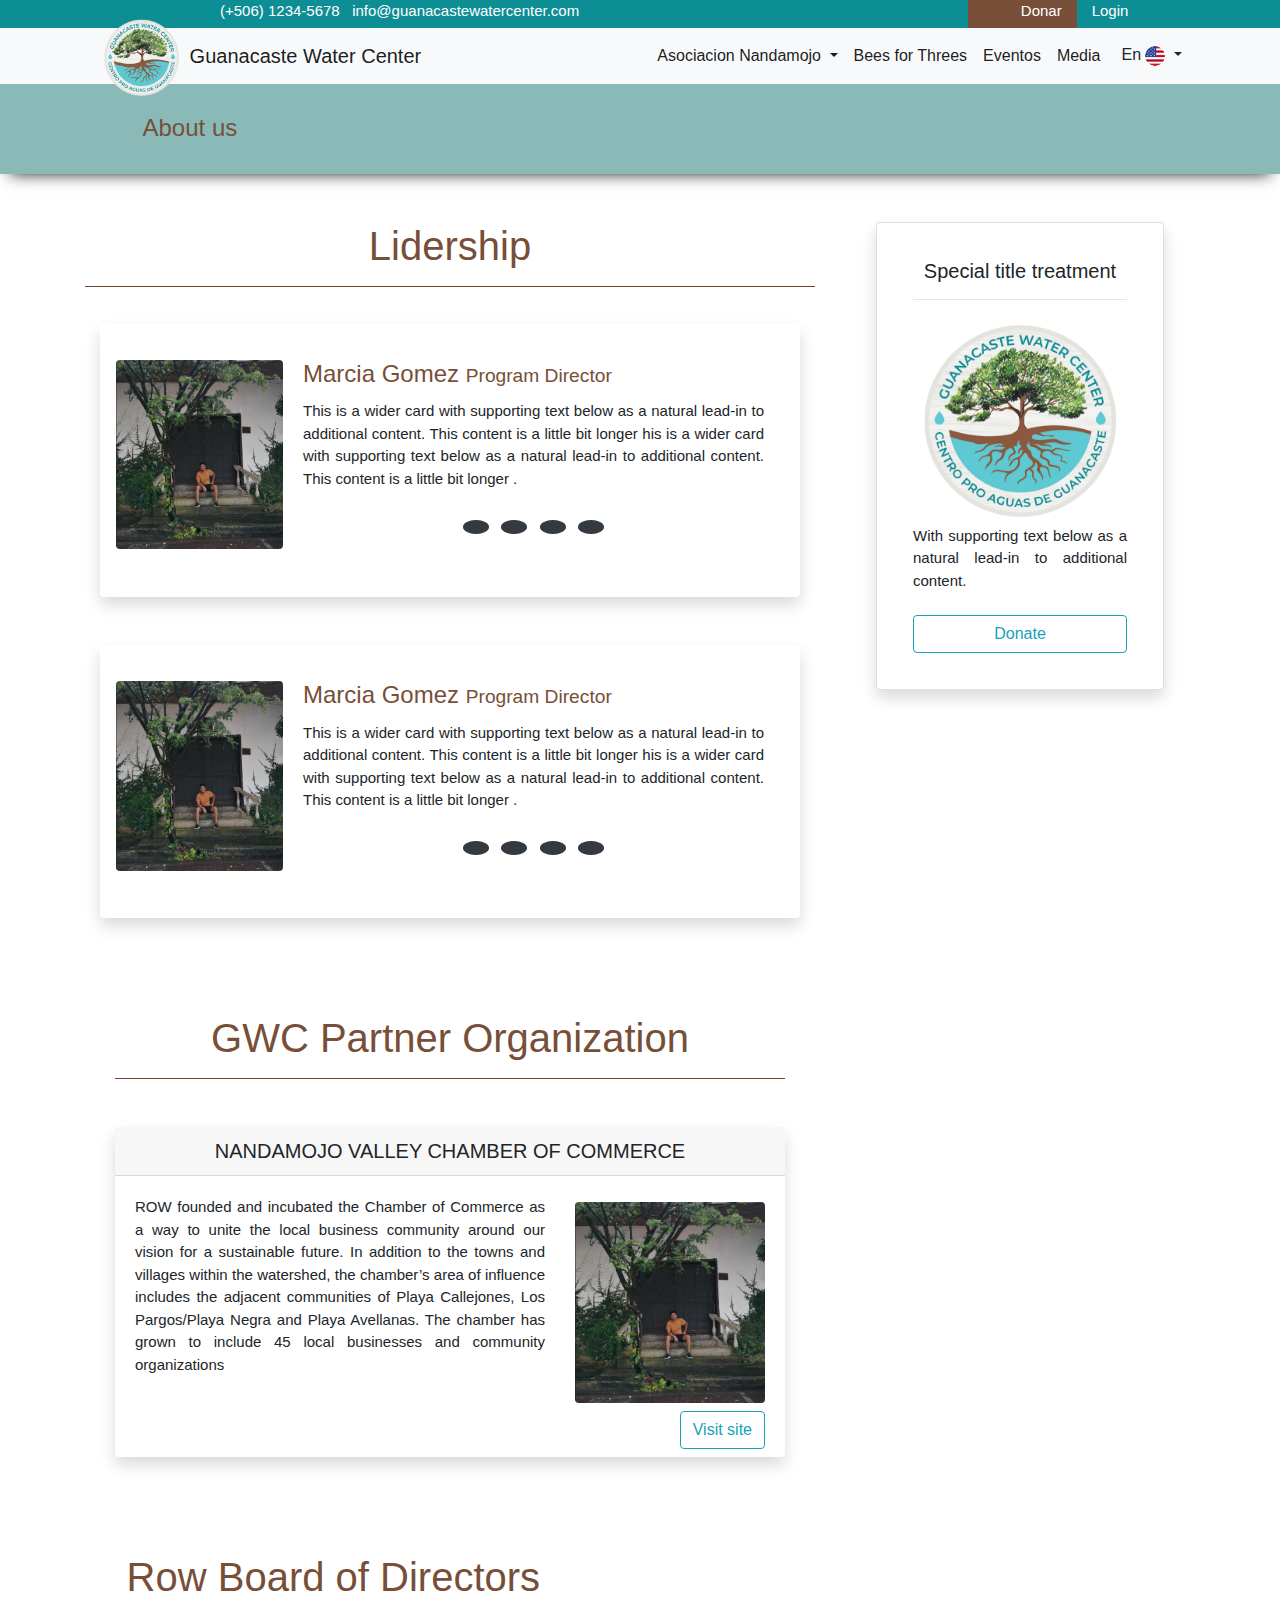
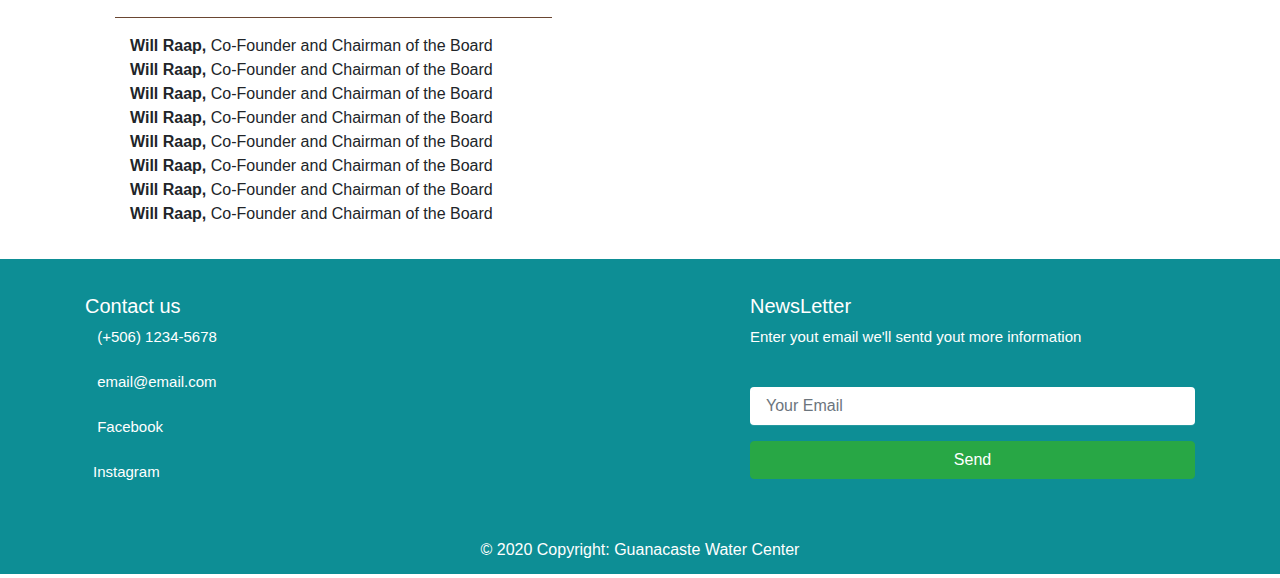
<file: aboutUs.html>
<!DOCTYPE html>
<html lang="en">

<head>
    <meta charset="UTF-8">

    <link rel="stylesheet" href="https://stackpath.bootstrapcdn.com/bootstrap/4.4.1/css/bootstrap.min.css" integrity="sha384-Vkoo8x4CGsO3+Hhxv8T/Q5PaXtkKtu6ug5TOeNV6gBiFeWPGFN9MuhOf23Q9Ifjh" crossorigin="anonymous">

    <link rel="stylesheet" href="https://use.fontawesome.com/releases/v5.0.13/css/all.css" integrity="sha384-DNOHZ68U8hZfKXOrtjWvjxusGo9WQnrNx2sqG0tfsghAvtVlRW3tvkXWZh58N9jp" crossorigin="anonymous">

    <link href="https://fonts.googleapis.com/css2?family=Fauna+One&family=Sansita:wght@700&display=swap" rel="stylesheet">

    <link rel="stylesheet" href="css/about.css">

    <link rel="stylesheet" href="/css/libs/glider.min.css">

    <meta name="viewport" content="height=device-height, initial-scale=1.0">
    <meta name="viewport" content="width=device-width, initial-scale=1">

    <title>Guanacaste Water Center</title>

</head>

<body>

    <header>


        <div id="first_navbar" class="d-none d-xl-block">
            <div class="row">
                <div class="col-9 text-left ">
                    <p class="text-white phone"><i class="fas fa-phone"></i> (+506) 1234-5678&nbsp;&nbsp; <i class="fas fa-envelope"></i> info@guanacastewatercenter.com</p>

                </div>
                <div class="col-1 text-right donar">

                    <p class="text-white"><i class="fas fa-hand-holding-usd">&nbsp;</i>Donar</p>
                </div>
                <div class="col-1 text-left">
                    <p class="text-white"><i class="fas fa-sign-in-alt"></i> Login</p>
                </div>
            </div>
        </div>


        <nav class="navbar navbar-expand-lg navbar-light bg-light ">
            <div class="container ">
                <a class="navbar-brand " href="index.html">
                    <div class="row ">
                        <div class="col ">
                            <img src="img/7.png " width="30 " height="30 " class="flota d-inline-block align-top disableWidth720 " alt=" ">
                        </div>
                        <div class="col-12 col-md-8 ">
                            &nbsp;Guanacaste Water Center
                        </div>
                    </div>
                </a>
                <button class="navbar-toggler " type="button " data-toggle="collapse " data-target="#navbarSupportedContent " aria-controls="navbarSupportedContent " aria-expanded="false " aria-label="Toggle navigation ">
                    <span class="navbar-toggler-icon "></span>
                  </button>

                <div class="collapse navbar-collapse" id="navbarSupportedContent">

                    <ul class="navbar-nav ml-auto">
                        <li class="nav-item active dropdown">
                            <a routerLinkActive="active" class="nav-link dropdown-toggle color_texto" routerLink="/ " id="navbarDropdown" role="button" data-toggle="dropdown" aria-haspopup="true" aria-expanded="false">
                            Asociacion Nandamojo
                        </a>
                            <div class="dropdown-menu" aria-labelledby="navbarDropdown">
                                <a class="dropdown-item color_texto" routerLink="/ " href="aboutUs.html ">About us</a>
                                <hr>
                                <a class="dropdown-item color_texto " routerLink="/ " href="gw.html ">Guanacaste Watershed</a>
                            </div>
                        </li>


                        <li class="nav-item active">
                            <a class="nav-link color_texto" routerLinkActive="active" routerLink="/ " href="bft.html ">Bees for Threes</a>
                        </li>

                        <li class="nav-item active">
                            <a class="nav-link color_texto" routerLinkActive="active" routerLink="/ " href="eventos.html ">Eventos</a>
                        </li>

                        <li class="nav-item active">
                            <a class="nav-link color_texto" routerLinkActive="active" routerLink="/ " href="media.html ">Media</a>
                        </li>

                        <li class="nav-item boton_nav">
                            <div class="btn-group boton_nav">
                                <button type="button" class="btn btn-light dropdown-toggle" data-toggle="dropdown" aria-haspopup="true" aria-expanded="false">
                                  En   <img class="rounded-circle" src="img/bandera.png" alt=" " height="20px" width="20px">
                                </button>
                                <div class="dropdown-menu ">
                                    <a class="dropdown-item" href="#">Es   <img class="rounded-circle" src="img/banderaEs.png" alt=" " height="20px" width="20px"></a>
                                </div>
                            </div>
                        </li>

                    </ul>

                </div>
            </div>
        </nav>

        <div id="header-three" class="container-fluid">
            <div id="header-three-content" class="col-10">
                <h4 id="third-header-title">About us</h4>
            </div>
        </div>

    </header>





    <div class="container">
        <div class="row">

            <div class="col-sm-8">
                <div class="mt-5">
                    <h1 id="title">Lidership</h1>
                    <hr color="#774F38" />
                </div>
                <!-- lideres -->

                <div class="container margen_lider">
                    <div class=" shadow p-3  bg-white rounded">
                        <div class="row no-gutters ">
                            <div class="col-md-3 mt-1 ">
                                <img src="img/Reni.PNG " height="80%" class="card-img mt-3 rounded" alt="... ">
                            </div>
                            <div class="col-md-9 ">
                                <div class="card-body ">
                                    <div class="text-left">
                                        <h4 class="card-title texto_lideres ">Marcia Gomez <small>Program Director</small></h4>
                                    </div>
                                    <div>
                                        <p class="card-text text-justify ">This is a wider card with supporting text below as a natural lead-in to additional content. This content is a little bit longer his is a wider card with supporting text below as a natural lead-in to additional content.
                                            This content is a little bit longer .
                                        </p>
                                    </div>
                                    <div class="text-center mt-4">
                                        <button class="btn btn-dark m-1 rounded-circle"> <i class="fab fa-facebook-f fa-x "></i> </button>
                                        <button class="btn btn-dark m-1 rounded-circle"> <i class="fas fa-envelope fa-1x "></i></button>
                                        <button class="btn btn-dark m-1 rounded-circle"> <i class="fab fa-twitter fa-1x "></i></button>
                                        <button class="btn btn-dark m-1 rounded-circle"> <i class="fab fa-instagram fa-1x "></i></button>
                                    </div>

                                    </p>
                                </div>
                            </div>
                        </div>
                    </div>


                    <div class=" shadow p-3 mt-5 bg-white rounded col-xl-12 col-sm-12 col-md-12">
                        <div class="row no-gutters ">
                            <div class="col-md-3 mt-1 ">
                                <img src="img/Reni.PNG " height="80%" class="card-img mt-3 rounded" alt="... ">
                            </div>
                            <div class="col-md-9 ">
                                <div class="card-body ">
                                    <div class="text-left">
                                        <h4 class="card-title texto_lideres ">Marcia Gomez <small>Program Director</small></h4>
                                    </div>
                                    <div>
                                        <p class="card-text text-justify ">This is a wider card with supporting text below as a natural lead-in to additional content. This content is a little bit longer his is a wider card with supporting text below as a natural lead-in to additional content.
                                            This content is a little bit longer .
                                        </p>
                                    </div>
                                    <div class="text-center mt-4">
                                        <button class="btn btn-dark m-1 rounded-circle"> <i class="fab fa-facebook-f fa-x "></i> </button>
                                        <button class="btn btn-dark m-1 rounded-circle"> <i class="fas fa-envelope fa-1x "></i></button>
                                        <button class="btn btn-dark m-1 rounded-circle"> <i class="fab fa-twitter fa-1x "></i></button>
                                        <button class="btn btn-dark m-1 rounded-circle"> <i class="fab fa-instagram fa-1x "></i></button>
                                    </div>

                                    </p>
                                </div>
                            </div>
                        </div>
                    </div>

                </div>
                <!-- fin lideres -->

                <div class="container mt-5 ">
                    <div class="row ">
                        <div class="col-xl-12 col-sm-12 ">
                            <div class="col container mb-3">
                                <div class="mt-5">
                                    <h1 id="title">GWC Partner Organization</h1>
                                    <hr color="#774F38" />
                                </div>
                            </div>
                            <div class="col">

                                <div class=" shadow rounded mt-5">
                                    <h5 class="card-header text-center">NANDAMOJO VALLEY CHAMBER OF COMMERCE</h5>
                                    <div class="card-body card_back">
                                        <div class="row">
                                            <div class="col-sm-8">
                                                <p class="card-text text-justify">ROW founded and incubated the Chamber of Commerce as a way to unite the local business community around our vision for a sustainable future. In addition to the towns and villages within the watershed, the
                                                    chamber’s area of influence includes the adjacent communities of Playa Callejones, Los Pargos/Playa Negra and Playa Avellanas. The chamber has grown to include 45 local businesses and community organizations</p>

                                            </div>
                                            <div class="col-sm-4 marin_img_card">
                                                <img src="img/Reni.PNG " height="80%" class="card-img mt-3 rounded" alt="... ">
                                                <div class="text-right mt-2">
                                                    <a href="#" class="btn btn-outline-info ">Visit site</a>
                                                </div>
                                            </div>
                                        </div>
                                    </div>
                                </div>

                            </div>
                        </div>
                    </div>
                </div>

                <div class="container">
                    <div class="container mt-5 ">
                        <div class="row ">
                            <div class="col-xl-8 col-xs-12 col-md-12 col-lg-12 ">
                                <div class="mt-5">
                                    <h1 id="title">Row Board of Directors</h1>
                                    <hr color="#774F38" />
                                </div>
                                <div class="container mt-2 margen col-sm-12 ">
                                    <span><b>Will Raap, </b> Co-Founder and Chairman of the Board</span><br>
                                    <span><b>Will Raap, </b> Co-Founder and Chairman of the Board</span><br>
                                    <span><b>Will Raap, </b> Co-Founder and Chairman of the Board</span><br>
                                    <span><b>Will Raap, </b> Co-Founder and Chairman of the Board</span><br>
                                    <span><b>Will Raap, </b> Co-Founder and Chairman of the Board</span><br>
                                    <span><b>Will Raap, </b> Co-Founder and Chairman of the Board</span><br>
                                    <span><b>Will Raap, </b> Co-Founder and Chairman of the Board</span><br>
                                    <span><b>Will Raap, </b> Co-Founder and Chairman of the Board</span><br>
                                </div>
                            </div>
                        </div>
                    </div>
                </div>

            </div>

            <div class="col-sm-4 mt-5">

                <div class="container text-right card text-center shadow p-3 mb-5 bg-white rounded " style="width: 18rem; ">
                    <div class="card-body ">
                        <h5 class="card-title ">Special title treatment</h5>
                        <hr>
                        <img src="img/7.png " class="card-img " alt="... ">
                        <p class="card-text text-justify">With supporting text below as a natural lead-in to additional content.</p>
                        <button type="button" class="btn btn-outline-info btn-block">Donate</button>

                    </div>
                </div>
            </div>

        </div>
    </div>


    <br><br>


    <footer class="footer ">
        <div class="container ">
            <div class="row ">
                <div class="col-md-5 ">
                    <h5>Contact us</h5>
                    <ul class="list-unstyled ">
                        <li>
                            <p><i class="fas fa-phone fa-1x mr-2 "></i>&nbsp;(+506) 1234-5678</p>
                        </li>
                        <li>
                            <p><i class="fas fa-envelope fa-1x mr-2 "></i>&nbsp;email@email.com</p>
                        </li>
                        <li>
                            <p><i class="fab fa-facebook-f fa-1x mr-2 "></i>&nbsp;Facebook</p>
                        </li>
                        <li>
                            <p><i class="fab fa-instagram fa-1x mr-2 "></i>Instagram</p>
                        </li>
                    </ul>
                </div>
                <div class="col-md-2 ">
                </div>
                <div class="col-md-5 ">
                    <form>
                        <fieldset class="form-group ">
                            <h5>NewsLetter</h5>
                            <p>Enter yout email we'll sentd yout more information</p>
                            <!-- <input type="email " class="form-control " id="exampleInputEmail1 " placeholder="Enter email "> -->
                        </fieldset>
                        <fieldset class="form-group ">
                            <input type="text " class="form-control " placeholder="Your Email ">
                        </fieldset>
                        <fieldset class="form-group text-xs-right ">
                            <button type="button " class="btn btn-success btn-block ">Send</button>
                        </fieldset>
                    </form>
                </div>
            </div>
        </div>

        <!-- Copyright -->
        <div class="footer-copyright text-center py-3 mt-3 ">© 2020 Copyright:
            <a> Guanacaste Water Center</a>
        </div>
        <!-- Copyright -->

    </footer>


    <script src="https://code.jquery.com/jquery-3.4.1.slim.min.js " integrity="sha384-J6qa4849blE2+poT4WnyKhv5vZF5SrPo0iEjwBvKU7imGFAV0wwj1yYfoRSJoZ+n " crossorigin="anonymous "></script>
    <script src="https://cdn.jsdelivr.net/npm/popper.js@1.16.0/dist/umd/popper.min.js " integrity="sha384-Q6E9RHvbIyZFJoft+2mJbHaEWldlvI9IOYy5n3zV9zzTtmI3UksdQRVvoxMfooAo " crossorigin="anonymous "></script>
    <script src="https://stackpath.bootstrapcdn.com/bootstrap/4.4.1/js/bootstrap.min.js " integrity="sha384-wfSDF2E50Y2D1uUdj0O3uMBJnjuUD4Ih7YwaYd1iqfktj0Uod8GCExl3Og8ifwB6 " crossorigin="anonymous "></script>
    <script src="js/Index.js "></script>

</body>

</html>
</file>
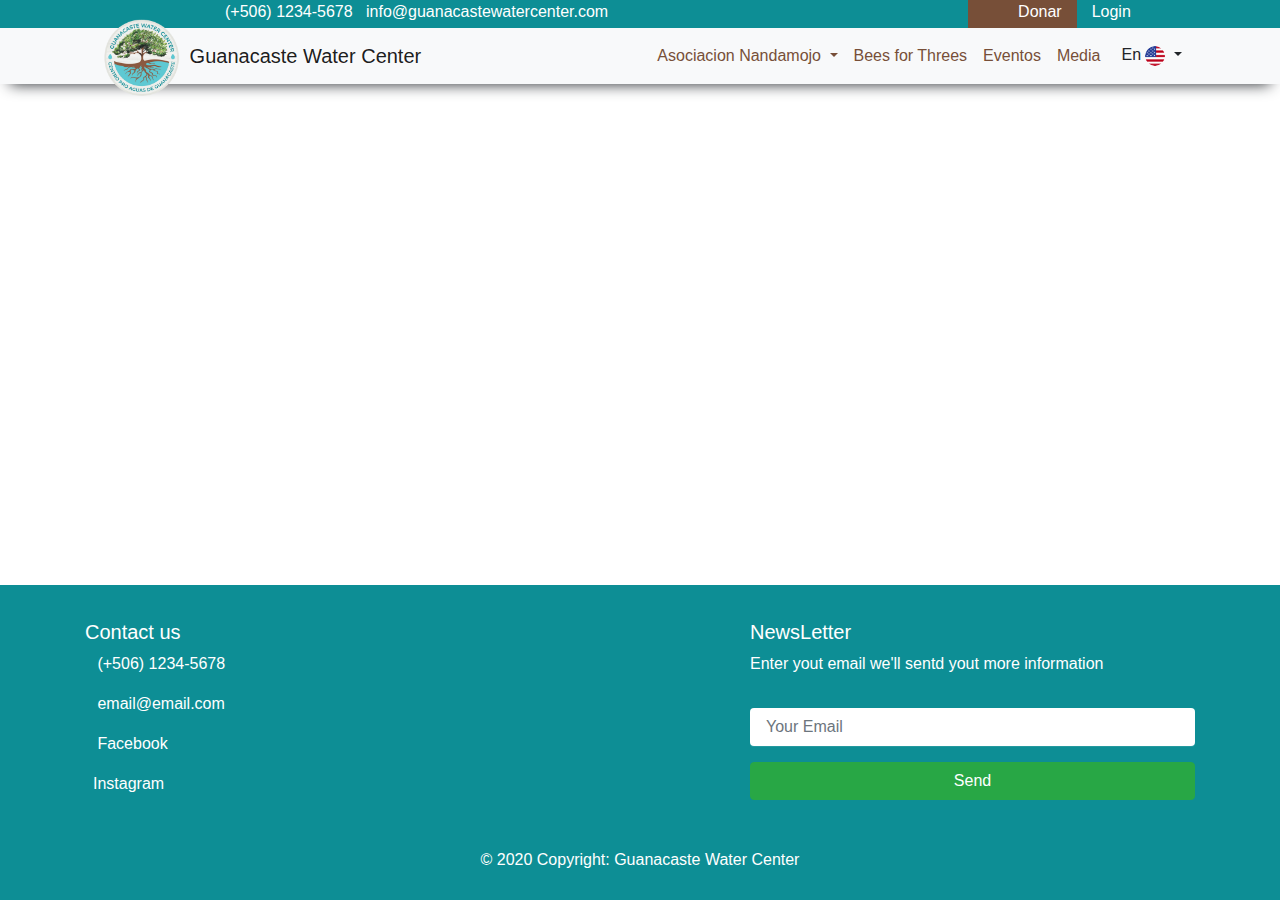
<file: eventos.html>
<!DOCTYPE html>
<html lang="en">

<head>
    <meta charset="UTF-8">

    <link rel="stylesheet" href="https://stackpath.bootstrapcdn.com/bootstrap/4.4.1/css/bootstrap.min.css" integrity="sha384-Vkoo8x4CGsO3+Hhxv8T/Q5PaXtkKtu6ug5TOeNV6gBiFeWPGFN9MuhOf23Q9Ifjh" crossorigin="anonymous">

    <link rel="stylesheet" href="https://use.fontawesome.com/releases/v5.0.13/css/all.css" integrity="sha384-DNOHZ68U8hZfKXOrtjWvjxusGo9WQnrNx2sqG0tfsghAvtVlRW3tvkXWZh58N9jp" crossorigin="anonymous">

    <link href="https://fonts.googleapis.com/css2?family=Fauna+One&family=Sansita:wght@700&display=swap" rel="stylesheet">

    <link rel="stylesheet" href="css/eventos.css">

    <link rel="stylesheet" href="/css/libs/glider.min.css">

    <meta name="viewport" content="width=device-width, initial-scale=1.0">

    <title>Guanacaste Water Center</title>

</head>

<body>

    <header>

        <div id="first_navbar" class="d-none d-xl-block">
            <div class="row">
                <div class="col-9 text-left ">
                    <p class="text-white phone"><i class="fas fa-phone"></i> (+506) 1234-5678&nbsp;&nbsp; <i class="fas fa-envelope"></i> info@guanacastewatercenter.com</p>

                </div>
                <div class="col-1 text-right donar">

                    <p class="text-white"><i class="fas fa-hand-holding-usd">&nbsp;</i>Donar</p>
                </div>
                <div class="col-1 text-left">
                    <p class="text-white"><i class="fas fa-sign-in-alt"></i> Login</p>
                </div>
            </div>
        </div>


        <nav class="navbar navbar-expand-lg navbar-light bg-light ">
            <div class="container ">
                <a class="navbar-brand " href="index.html">
                    <div class="row ">
                        <div class="col ">
                            <img src="img/7.png " width="30 " height="30 " class="flota d-inline-block align-top disableWidth720 " alt=" ">
                        </div>
                        <div class="col-12 col-md-8 ">
                            &nbsp;Guanacaste Water Center
                        </div>
                    </div>
                </a>
                <button class="navbar-toggler " type="button " data-toggle="collapse " data-target="#navbarSupportedContent " aria-controls="navbarSupportedContent " aria-expanded="false " aria-label="Toggle navigation ">
                    <span class="navbar-toggler-icon "></span>
                  </button>

                <div class="collapse navbar-collapse" id="navbarSupportedContent">

                    <ul class="navbar-nav ml-auto">
                        <li class="nav-item active dropdown">
                            <a routerLinkActive="active" class="nav-link dropdown-toggle color_texto" routerLink="/ " id="navbarDropdown" role="button" data-toggle="dropdown" aria-haspopup="true" aria-expanded="false">
                            Asociacion Nandamojo
                        </a>
                            <div class="dropdown-menu" aria-labelledby="navbarDropdown">
                                <a class="dropdown-item color_texto" routerLink="/ " href="aboutUs.html ">About us</a>
                                <hr>
                                <a class="dropdown-item color_texto " routerLink="/ " href="gw.html ">Guanacaste Watershed</a>
                            </div>
                        </li>


                        <li class="nav-item active">
                            <a class="nav-link color_texto" routerLinkActive="active" routerLink="/ " href="bft.html ">Bees for Threes</a>
                        </li>

                        <li class="nav-item active">
                            <a class="nav-link color_texto" routerLinkActive="active" routerLink="/ " href="eventos.html ">Eventos</a>
                        </li>

                        <li class="nav-item active">
                            <a class="nav-link color_texto" routerLinkActive="active" routerLink="/ " href="media.html ">Media</a>
                        </li>

                        <li class="nav-item boton_nav">
                            <div class="btn-group boton_nav">
                                <button type="button" class="btn btn-light dropdown-toggle" data-toggle="dropdown" aria-haspopup="true" aria-expanded="false">
                                  En   <img class="rounded-circle" src="img/bandera.png" alt=" " height="20px" width="20px">
                                </button>
                                <div class="dropdown-menu ">
                                    <a class="dropdown-item" href="#">Es   <img class="rounded-circle" src="img/banderaEs.png" alt=" " height="20px" width="20px"></a>
                                </div>
                            </div>
                        </li>

                    </ul>

                </div>
            </div>
        </nav>


    </header>



    <footer class="footer ">
        <div class="container ">
            <div class="row ">
                <div class="col-md-5 ">
                    <h5>Contact us</h5>
                    <ul class="list-unstyled ">
                        <li>
                            <p><i class="fas fa-phone fa-1x mr-2 "></i>&nbsp;(+506) 1234-5678</p>
                        </li>
                        <li>
                            <p><i class="fas fa-envelope fa-1x mr-2 "></i>&nbsp;email@email.com</p>
                        </li>
                        <li>
                            <p><i class="fab fa-facebook-f fa-1x mr-2 "></i>&nbsp;Facebook</p>
                        </li>
                        <li>
                            <p><i class="fab fa-instagram fa-1x mr-2 "></i>Instagram</p>
                        </li>
                    </ul>
                </div>
                <div class="col-md-2 ">
                </div>
                <div class="col-md-5 ">
                    <form>
                        <fieldset class="form-group ">
                            <h5>NewsLetter</h5>
                            <p>Enter yout email we'll sentd yout more information</p>
                            <!-- <input type="email " class="form-control " id="exampleInputEmail1 " placeholder="Enter email "> -->
                        </fieldset>
                        <fieldset class="form-group ">
                            <input type="text " class="form-control " placeholder="Your Email ">
                        </fieldset>
                        <fieldset class="form-group text-xs-right ">
                            <button type="button " class="btn btn-success btn-block ">Send</button>
                        </fieldset>
                    </form>
                </div>
            </div>
        </div>

        <!-- Copyright -->
        <div class="footer-copyright text-center py-3 mt-3 ">© 2020 Copyright:
            <a> Guanacaste Water Center</a>
        </div>
        <!-- Copyright -->

    </footer>




    <script src="https://code.jquery.com/jquery-3.4.1.slim.min.js" integrity="sha384-J6qa4849blE2+poT4WnyKhv5vZF5SrPo0iEjwBvKU7imGFAV0wwj1yYfoRSJoZ+n" crossorigin="anonymous"></script>
    <script src="https://cdn.jsdelivr.net/npm/popper.js@1.16.0/dist/umd/popper.min.js" integrity="sha384-Q6E9RHvbIyZFJoft+2mJbHaEWldlvI9IOYy5n3zV9zzTtmI3UksdQRVvoxMfooAo" crossorigin="anonymous"></script>
    <script src="https://stackpath.bootstrapcdn.com/bootstrap/4.4.1/js/bootstrap.min.js" integrity="sha384-wfSDF2E50Y2D1uUdj0O3uMBJnjuUD4Ih7YwaYd1iqfktj0Uod8GCExl3Og8ifwB6" crossorigin="anonymous"></script>
    <script src="/js/Index.js"></script>

</body>

</html>
</file>
<file: css/about.css>
#title {
    color: #774f38;
    /* font-size: 60px; */
    text-align: center;
}

.margen_lider {
    margin-top: 5%;
}

.marin_img_card {
    margin-top: -10px;
}

.prueba {
    z-index: 1;
    position: absolute;
    height: 83px;
    width: 83px;
    margin-top: -22px;
}

.img_donar {
    width: 15px;
    height: 15px;
    position: absolute;
    z-index: 12;
    top: 5px;
    left: 35px;
}

.bandera {
    position: absolute;
    right: 30px;
}

#first_navbar {
    background-color: #0D8E95;
    height: 28px;
}

.color_texto {
    color: #774F38;
}

.texto_lideres {
    color: #774F38;
}

.margen {
    margin-top: -30px;
}

h1,
h2,
h3,
h4,
h5 {
    clear: both;
    font-family: 'Archivo Narrow', sans-serif;
}

p {
    margin-bottom: 1.5em;
    font-size: 15px;
}

.donar {
    background-color: #774F38;
}

.flotante {
    position: fixed;
    bottom: 0px;
    right: 0px;
    width: 83px;
    height: 83px;
    z-index: 10;
    top: -25px;
    left: 820px;
    margin-top: 225px;
}

.flota {
    position: absolute;
    width: 83px;
    height: 83px;
    z-index: 12;
    top: -25px;
    left: 30px;
}

#barra {
    height: 30px;
}

.phone {
    margin-left: 220px;
}

@media (min-width: 0px) {
    .disableWidth720 {
        display: none !important;
    }
}

@media (min-width: 720px) {
    .disableWidth720 {
        display: block !important;
    }
}

html {
    position: relative;
    min-height: 100%;
}

body {
    /* Margin bottom by footer height */
    margin-bottom: 300px;
}

.footer {
    position: absolute;
    bottom: 0;
    width: 100%;
    /* Set the fixed height of the footer here */
    height: 300px;
    color: white;
}


/* Taller footer on small screens */

@media (max-width: 34em) {
    body {
        margin-bottom: 500px;
    }
    .footer {
        height: 500px;
    }
}

#header-three {
    background-color: #89BAB8;
    height: 90px;
    width: auto;
    justify-content: flex-start;
    box-shadow: 0px 10px 15px -10px;
}

#third-header-title {
    padding-top: 30px;
    color: #774F38;
}

#header-three-content {
    margin-left: 9%;
}

@media only screen and (max-width: 768px) {
    /* For mobile phones: */
    #header-three-content {
        margin-left: -10px;
    }
}


/* Sticky footer style and color
-------------------------------------------------- */

footer {
    padding-top: 35px;
    padding-bottom: 280px;
    background-color: #0D8E95;
}

footer a {
    text-decoration: none;
}

footer .form-control {
    box-shadow: 0 1px 0 0 rgba(255, 255, 255, 0.1);
    border: none;
    resize: none;
    color: #d1d2d2;
    padding: 0.7em 1em;
}


/* Margenes de arriba y de abajo del texto y video*/

#Texto-Video {
    margin-top: 60px;
    margin-bottom: 60px;
}
</file>
<file: css/eventos.css>
/* navbar */

.bandera {
    position: absolute;
    right: 30px;
}

.phone {
    margin-left: 225px;
}

#first_navbar {
    background-color: #0D8E95;
    height: 28px;
}

.fa-phone {
    -ms-transform: rotate(110deg);
    /* IE 9 */
    -webkit-transform: rotate(110deg);
    /* Chrome, Safari, Opera */
    transform: rotate(110deg);
}

nav {
    background-color: #ffffff;
    box-shadow: 0px 10px 15px -10px;
}

#navbarSupportedContent>ul>li>a {
    color: #774F38;
}

.donar {
    background-color: #774F38;
}

.bandera {
    position: absolute;
    right: 30px;
}

.flota {
    position: absolute;
    width: 83px;
    height: 83px;
    z-index: 12;
    top: -25px;
    left: 30px;
}

#company-name {
    color: #774F38;
}

#barra {
    height: 30px;
}

@media (min-width: 0px) {
    .disableWidth720 {
        display: none !important;
    }
}

@media (min-width: 720px) {
    .disableWidth720 {
        display: block !important;
    }
}

html {
    position: relative;
    min-height: 100%;
}

body {
    /* Margin bottom by footer height */
    margin-bottom: 300px;
}

.footer {
    position: absolute;
    bottom: 0;
    width: 100%;
    /* Set the fixed height of the footer here */
    height: 300px;
    color: white;
}


/* Taller footer on small screens */

@media (max-width: 34em) {
    body {
        margin-bottom: 500px;
    }
    .footer {
        height: 500px;
    }
}


/* Sticky footer style and color
-------------------------------------------------- */

footer {
    padding-top: 35px;
    padding-bottom: 280px;
    background-color: #0D8E95;
}

footer a {
    text-decoration: none;
}

footer .form-control {
    box-shadow: 0 1px 0 0 rgba(255, 255, 255, 0.1);
    border: none;
    resize: none;
    color: #d1d2d2;
    padding: 0.7em 1em;
}


/* Margenes de arriba y de abajo del texto y video*/

#Texto-Video {
    margin-top: 60px;
    margin-bottom: 60px;
}
</file>
<file: css/libs/glider.min.css>
.glider,.glider-contain{margin:0 auto;position:relative}.glider,.glider-track{transform:translateZ(0)}.glider-dot,.glider-next,.glider-prev{border:0;padding:0;user-select:none;outline:0}.glider-contain{width:100%}.glider{overflow-y:hidden;-webkit-overflow-scrolling:touch;-ms-overflow-style:none}.glider-track{width:100%;margin:0;padding:0;display:flex;z-index:1}.glider.draggable{user-select:none;cursor:-webkit-grab;cursor:grab}.glider.draggable .glider-slide img{user-select:none;pointer-events:none}.glider.drag{cursor:-webkit-grabbing;cursor:grabbing}.glider-slide{user-select:none;justify-content:center;align-content:center;width:100%;min-width:150px}.glider-slide img{max-width:100%}.glider::-webkit-scrollbar{opacity:0;height:0}.glider-next,.glider-prev{position:absolute;background:0 0;z-index:2;font-size:40px;text-decoration:none;left:-23px;top:30%;cursor:pointer;color:#666;opacity:1;line-height:1;transition:opacity .5s cubic-bezier(.17,.67,.83,.67),color .5s cubic-bezier(.17,.67,.83,.67)}.glider-next:focus,.glider-next:hover,.glider-prev:focus,.glider-prev:hover{color:#ccc}.glider-next{right:-23px;left:auto}.glider-next.disabled,.glider-prev.disabled{opacity:.25;color:#666;cursor:default}.glider-hide{opacity:0}.glider-dots{user-select:none;display:flex;flex-wrap:wrap;justify-content:center;margin:0 auto;padding:0}.glider-dot{display:block;cursor:pointer;color:#ccc;border-radius:999px;background:#ccc;width:12px;height:12px;margin:7px}.glider-dot:focus,.glider-dot:hover{background:#ddd}.glider-dot.active{background:#a89cc8}@media(max-width:36em){.glider::-webkit-scrollbar{opacity:1;-webkit-appearance:none;width:7px;height:3px}.glider::-webkit-scrollbar-thumb{opacity:1;border-radius:99px;background-color:rgba(156,156,156,.25);-webkit-box-shadow:0 0 1px rgba(255,255,255,.25);box-shadow:0 0 1px rgba(255,255,255,.25)}}
</file>
